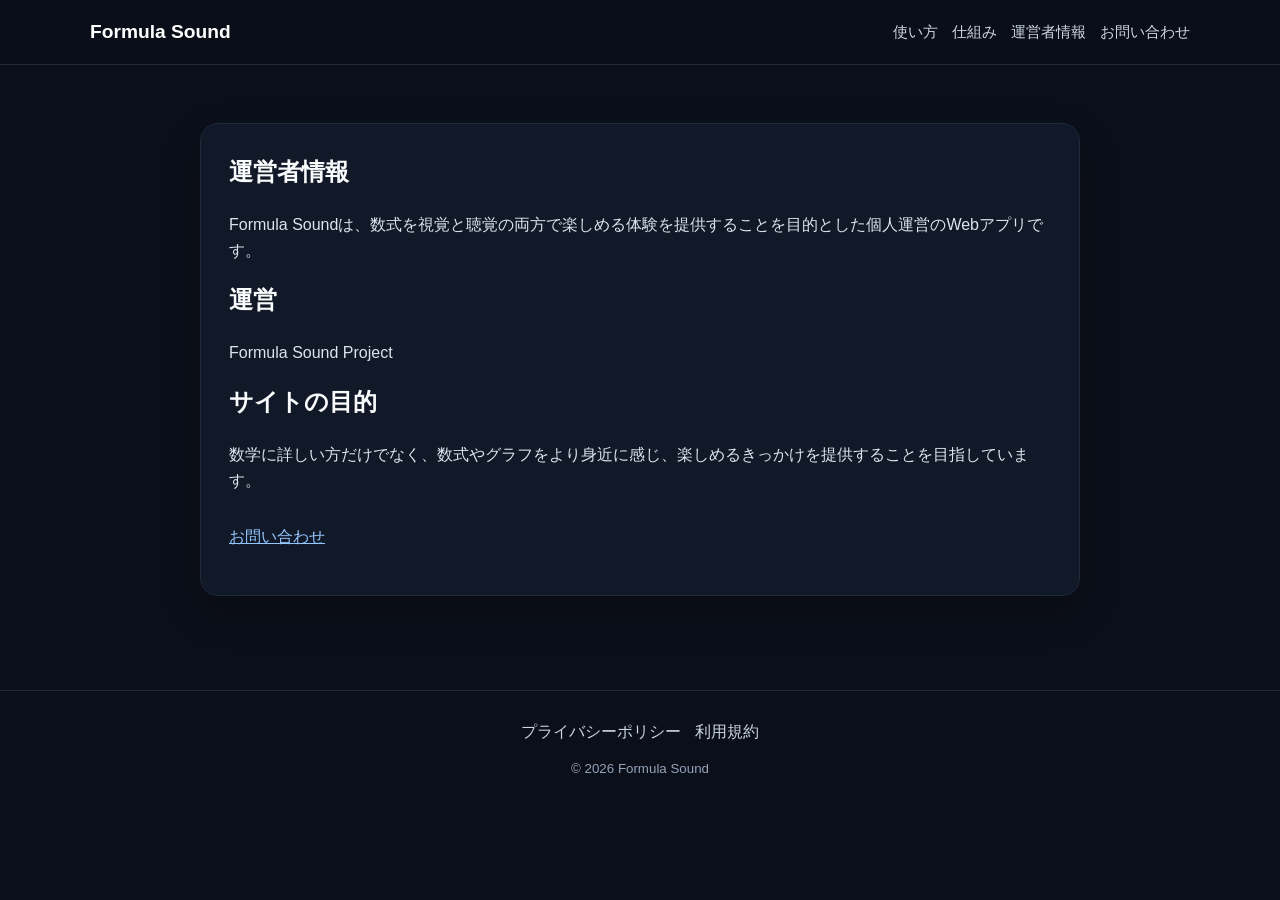
<file: about.html>
<!DOCTYPE html>
<html lang="ja">
<head>
<meta charset="UTF-8">
<meta name="viewport" content="width=device-width, initial-scale=1">
<meta name="description" content="Formula Soundの運営情報">
<title>運営者情報｜Formula Sound</title>
<link rel="stylesheet" href="style.css">
</head>

<body>

<header class="site-header">
<div class="nav-wrap">
<a class="brand" href="index.html">Formula Sound</a>

<nav class="nav-links">
<a href="how-to-use.html">使い方</a>
<a href="mechanism.html">仕組み</a>
<a href="about.html">運営者情報</a>
<a href="contact.html">お問い合わせ</a>
</nav>

</div>
</header>

<main>

<article class="content-card">

<h1>運営者情報</h1>

<p>
Formula Soundは、数式を視覚と聴覚の両方で楽しめる体験を提供することを目的とした個人運営のWebアプリです。
</p>

<h2>運営</h2>

<p>
Formula Sound Project
</p>

<h2>サイトの目的</h2>

<p>
数学に詳しい方だけでなく、数式やグラフをより身近に感じ、楽しめるきっかけを提供することを目指しています。
</p>

<p style="margin-top:30px;">
<a href="contact.html">お問い合わせ</a>
</p>

</article>

</main>

<footer class="site-footer">
<div class="footer-links">
<a href="privacy.html">プライバシーポリシー</a>
<a href="terms.html">利用規約</a>
</div>

<small>© 2026 Formula Sound</small>
</footer>

</body>
</html>
</file>
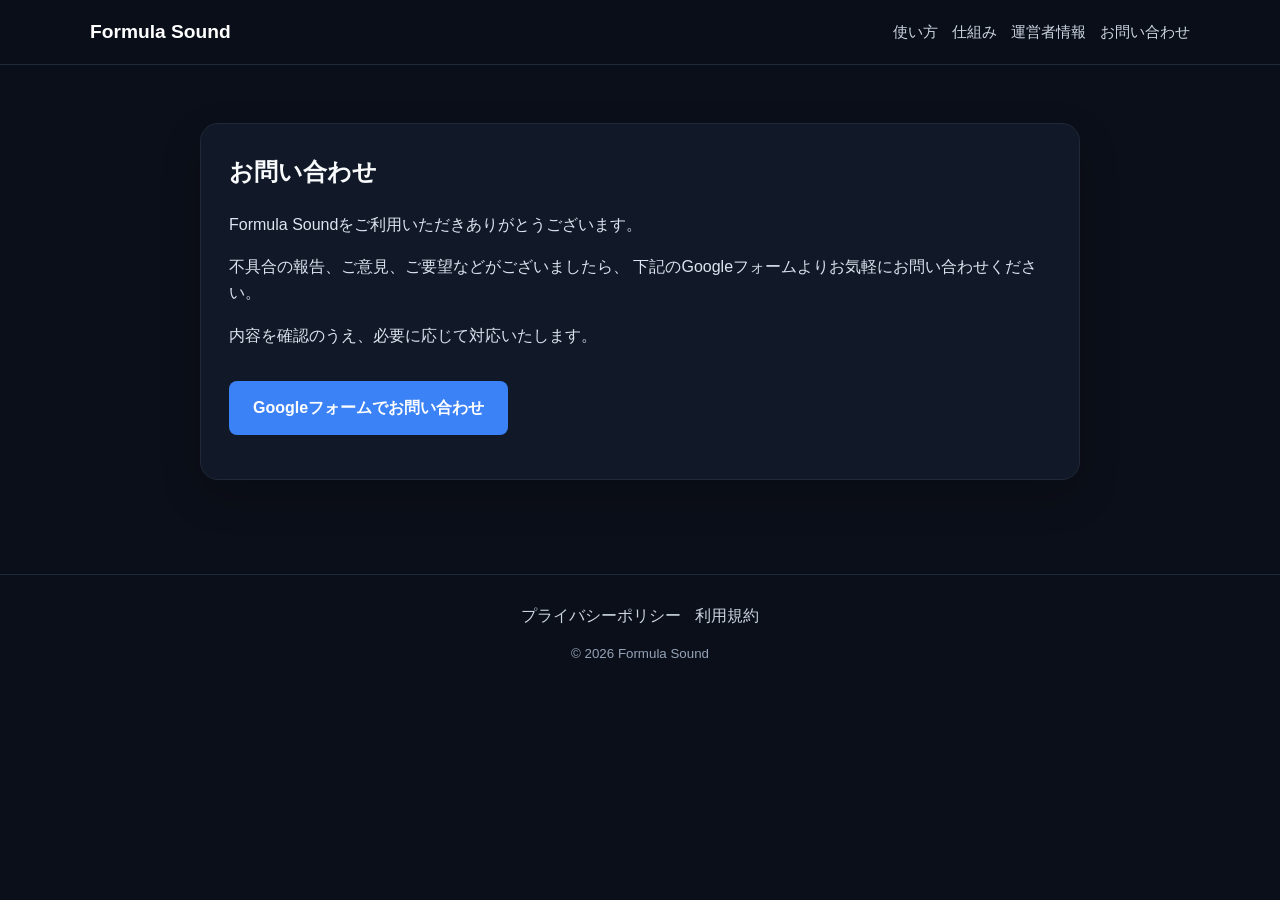
<file: contact.html>
<!DOCTYPE html>
<html lang="ja">

<head>
  <meta charset="UTF-8">
  <meta name="viewport" content="width=device-width, initial-scale=1">
  <meta name="description" content="Formula Soundへのお問い合わせページです。不具合の報告、ご意見、ご要望などを受け付けています。">
  <meta name="theme-color" content="#0b0f19">

  <title>お問い合わせ｜Formula Sound</title>

  <link rel="stylesheet" href="style.css">
</head>

<body>

  <header class="site-header">
    <div class="nav-wrap">

      <a class="brand" href="index.html">
        Formula Sound
      </a>

      <nav class="nav-links" aria-label="メインメニュー">
        <a href="how-to-use.html">使い方</a>
        <a href="mechanism.html">仕組み</a>
        <a href="about.html">運営者情報</a>
        <a href="contact.html">お問い合わせ</a>
      </nav>

    </div>
  </header>


  <main>

    <article class="content-card">

      <h1>お問い合わせ</h1>

      <p>
        Formula Soundをご利用いただきありがとうございます。
      </p>

      <p>
        不具合の報告、ご意見、ご要望などがございましたら、
        下記のGoogleフォームよりお気軽にお問い合わせください。
      </p>

      <p>
        内容を確認のうえ、必要に応じて対応いたします。
      </p>

      <p style="margin-top: 32px;">

        <a
          href="https://docs.google.com/forms/d/e/1FAIpQLSfQJRhdduJdsv7rwQokim6ckP6NY3OoMwVKr0048N2ZJHU1bw/viewform"
          target="_blank"
          rel="noopener noreferrer"
          style="
            display: inline-block;
            padding: 14px 24px;
            background: #3b82f6;
            color: white;
            text-decoration: none;
            font-weight: 700;
            border-radius: 8px;
          "
        >
          Googleフォームでお問い合わせ
        </a>

      </p>

    </article>

  </main>


  <footer class="site-footer">

    <div class="footer-links">
      <a href="privacy.html">プライバシーポリシー</a>
      <a href="terms.html">利用規約</a>
    </div>

    <small>
      © 2026 Formula Sound
    </small>

  </footer>

</body>
</html>
</file>
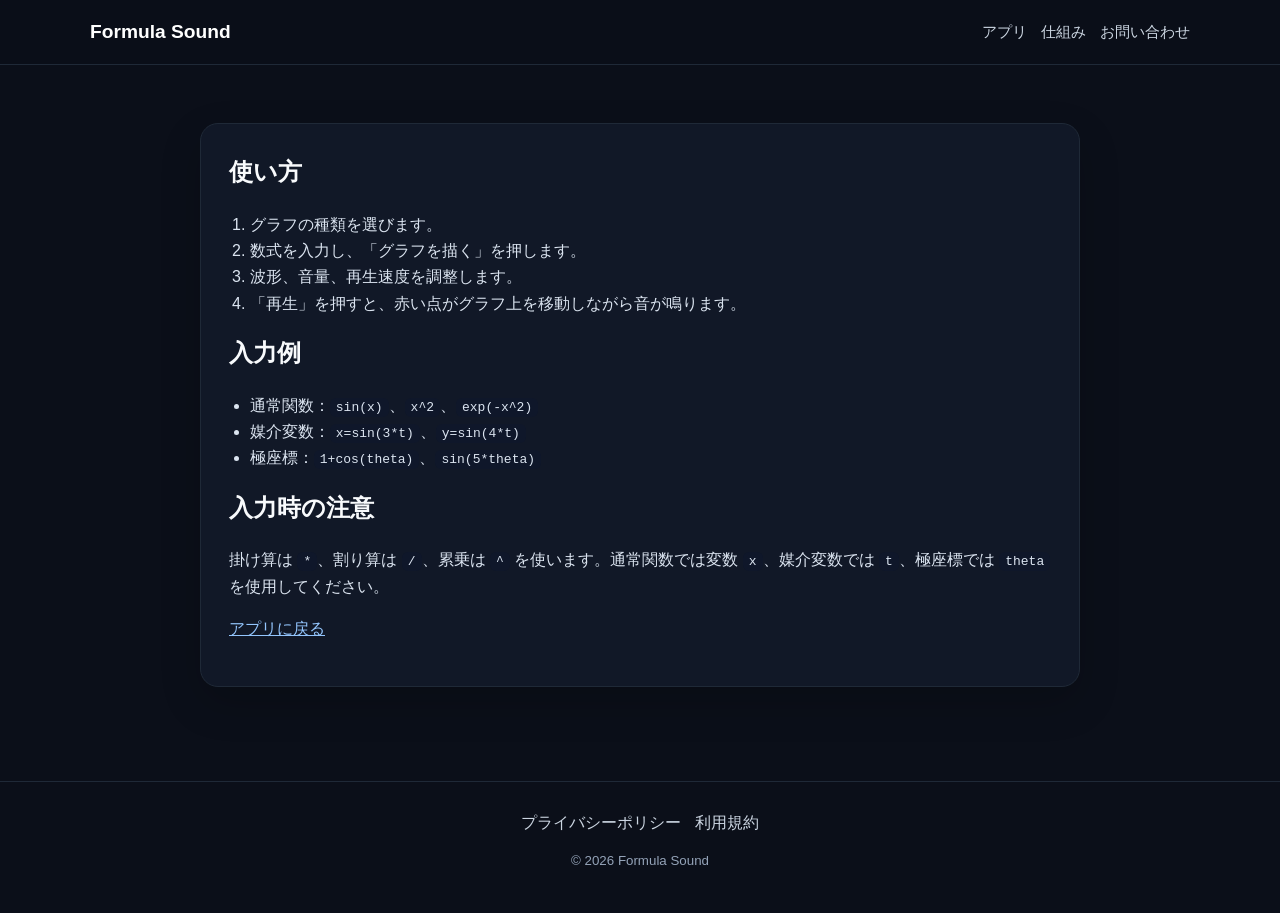
<file: how-to-use.html>
<!DOCTYPE html><html lang="ja"><head><meta charset="UTF-8"><meta name="viewport" content="width=device-width, initial-scale=1"><meta name="description" content="Formula Soundの使い方と入力できる数式の例を説明します。"><title>使い方｜Formula Sound</title><link rel="stylesheet" href="style.css"></head><body>
<header class="site-header"><div class="nav-wrap"><a class="brand" href="index.html">Formula Sound</a><nav class="nav-links"><a href="index.html">アプリ</a><a href="mechanism.html">仕組み</a><a href="contact.html">お問い合わせ</a></nav></div></header>
<main><article class="content-card"><h1>使い方</h1><ol><li>グラフの種類を選びます。</li><li>数式を入力し、「グラフを描く」を押します。</li><li>波形、音量、再生速度を調整します。</li><li>「再生」を押すと、赤い点がグラフ上を移動しながら音が鳴ります。</li></ol><h2>入力例</h2><ul><li>通常関数：<code>sin(x)</code>、<code>x^2</code>、<code>exp(-x^2)</code></li><li>媒介変数：<code>x=sin(3*t)</code>、<code>y=sin(4*t)</code></li><li>極座標：<code>1+cos(theta)</code>、<code>sin(5*theta)</code></li></ul><h2>入力時の注意</h2><p>掛け算は <code>*</code>、割り算は <code>/</code>、累乗は <code>^</code> を使います。通常関数では変数 <code>x</code>、媒介変数では <code>t</code>、極座標では <code>theta</code> を使用してください。</p><p><a href="index.html">アプリに戻る</a></p></article></main>
<footer class="site-footer"><div class="footer-links"><a href="privacy.html">プライバシーポリシー</a><a href="terms.html">利用規約</a></div><small>© 2026 Formula Sound</small></footer></body></html>
</file>
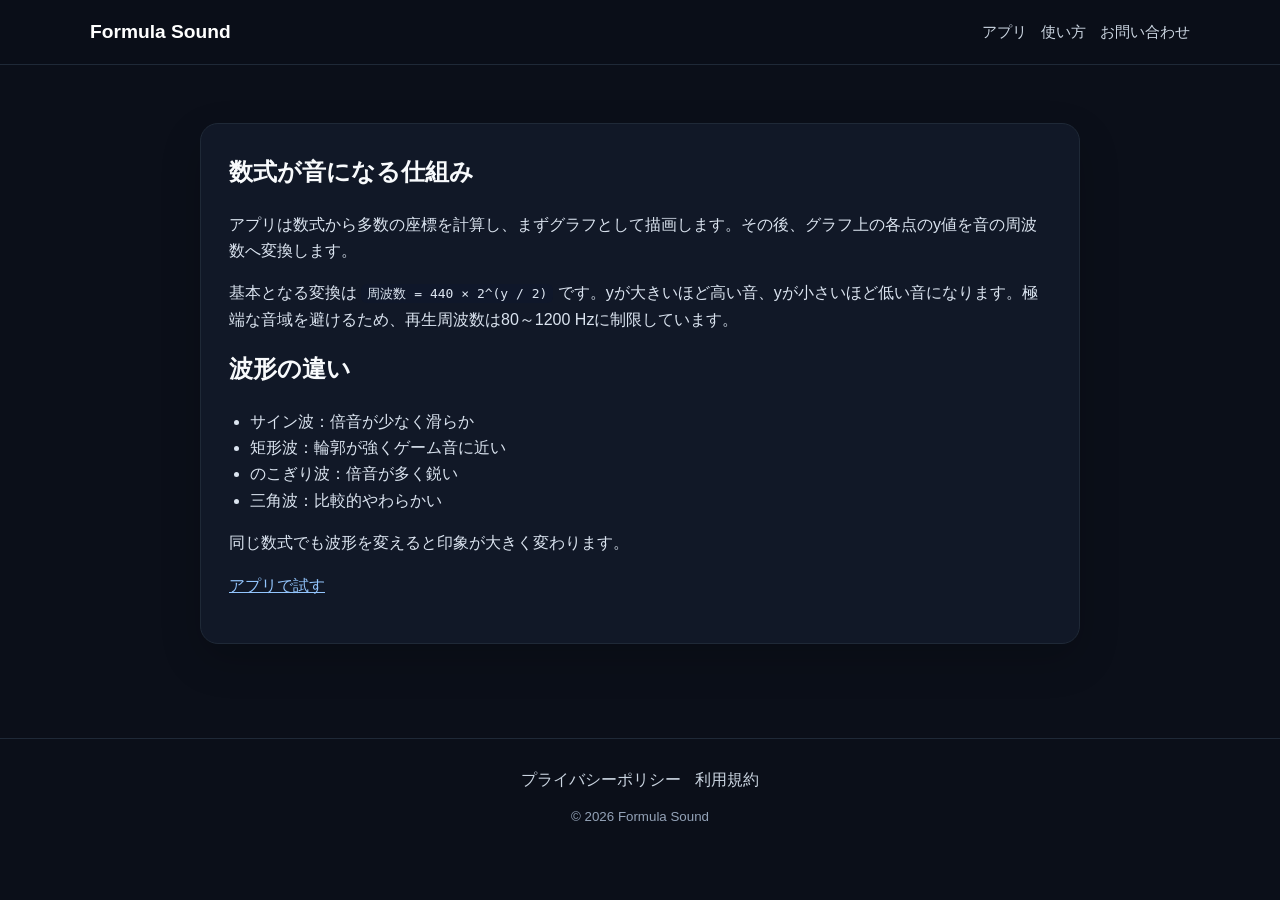
<file: mechanism.html>
<!DOCTYPE html><html lang="ja"><head><meta charset="UTF-8"><meta name="viewport" content="width=device-width, initial-scale=1"><meta name="description" content="Formula Soundが数式を音に変換する仕組みを説明します。"><title>仕組み｜Formula Sound</title><link rel="stylesheet" href="style.css"></head><body>
<header class="site-header"><div class="nav-wrap"><a class="brand" href="index.html">Formula Sound</a><nav class="nav-links"><a href="index.html">アプリ</a><a href="how-to-use.html">使い方</a><a href="contact.html">お問い合わせ</a></nav></div></header>
<main><article class="content-card"><h1>数式が音になる仕組み</h1><p>アプリは数式から多数の座標を計算し、まずグラフとして描画します。その後、グラフ上の各点のy値を音の周波数へ変換します。</p><p>基本となる変換は <code>周波数 = 440 × 2^(y / 2)</code> です。yが大きいほど高い音、yが小さいほど低い音になります。極端な音域を避けるため、再生周波数は80～1200 Hzに制限しています。</p><h2>波形の違い</h2><ul><li>サイン波：倍音が少なく滑らか</li><li>矩形波：輪郭が強くゲーム音に近い</li><li>のこぎり波：倍音が多く鋭い</li><li>三角波：比較的やわらかい</li></ul><p>同じ数式でも波形を変えると印象が大きく変わります。</p><p><a href="index.html">アプリで試す</a></p></article></main>
<footer class="site-footer"><div class="footer-links"><a href="privacy.html">プライバシーポリシー</a><a href="terms.html">利用規約</a></div><small>© 2026 Formula Sound</small></footer></body></html>
</file>
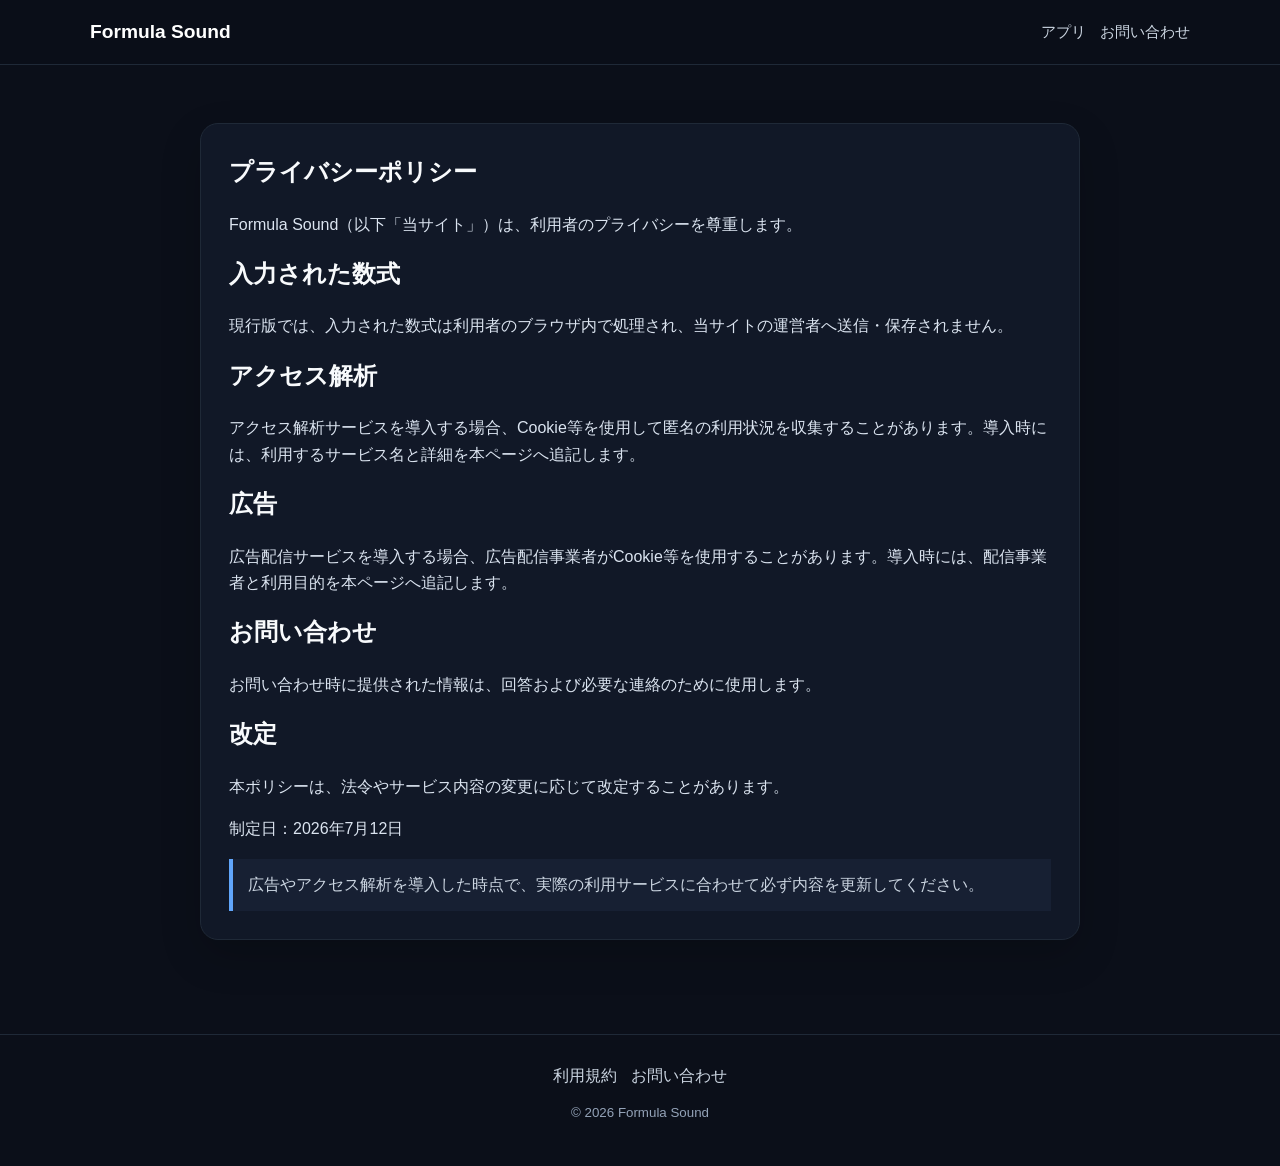
<file: privacy.html>
<!DOCTYPE html><html lang="ja"><head><meta charset="UTF-8"><meta name="viewport" content="width=device-width, initial-scale=1"><meta name="description" content="Formula Soundのプライバシーポリシーです。"><title>プライバシーポリシー｜Formula Sound</title><link rel="stylesheet" href="style.css"></head><body>
<header class="site-header"><div class="nav-wrap"><a class="brand" href="index.html">Formula Sound</a><nav class="nav-links"><a href="index.html">アプリ</a><a href="contact.html">お問い合わせ</a></nav></div></header>
<main><article class="content-card"><h1>プライバシーポリシー</h1><p>Formula Sound（以下「当サイト」）は、利用者のプライバシーを尊重します。</p><h2>入力された数式</h2><p>現行版では、入力された数式は利用者のブラウザ内で処理され、当サイトの運営者へ送信・保存されません。</p><h2>アクセス解析</h2><p>アクセス解析サービスを導入する場合、Cookie等を使用して匿名の利用状況を収集することがあります。導入時には、利用するサービス名と詳細を本ページへ追記します。</p><h2>広告</h2><p>広告配信サービスを導入する場合、広告配信事業者がCookie等を使用することがあります。導入時には、配信事業者と利用目的を本ページへ追記します。</p><h2>お問い合わせ</h2><p>お問い合わせ時に提供された情報は、回答および必要な連絡のために使用します。</p><h2>改定</h2><p>本ポリシーは、法令やサービス内容の変更に応じて改定することがあります。</p><p>制定日：2026年7月12日</p><div class="notice">広告やアクセス解析を導入した時点で、実際の利用サービスに合わせて必ず内容を更新してください。</div></article></main>
<footer class="site-footer"><div class="footer-links"><a href="terms.html">利用規約</a><a href="contact.html">お問い合わせ</a></div><small>© 2026 Formula Sound</small></footer></body></html>
</file>
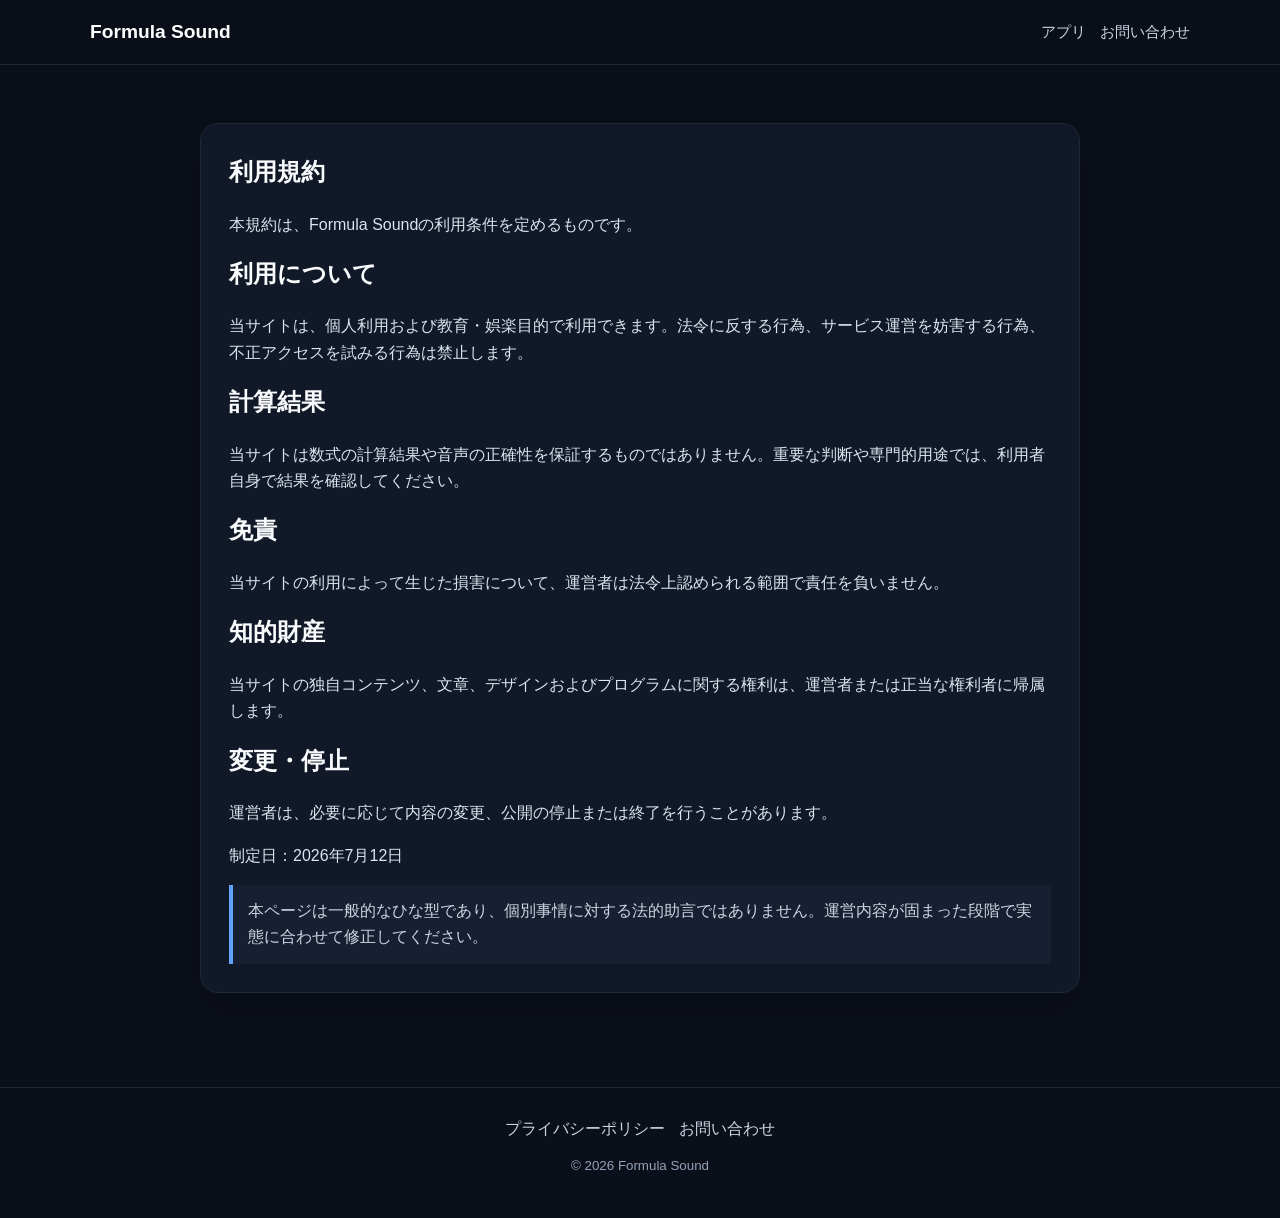
<file: terms.html>
<!DOCTYPE html><html lang="ja"><head><meta charset="UTF-8"><meta name="viewport" content="width=device-width, initial-scale=1"><meta name="description" content="Formula Soundの利用規約です。"><title>利用規約｜Formula Sound</title><link rel="stylesheet" href="style.css"></head><body>
<header class="site-header"><div class="nav-wrap"><a class="brand" href="index.html">Formula Sound</a><nav class="nav-links"><a href="index.html">アプリ</a><a href="contact.html">お問い合わせ</a></nav></div></header>
<main><article class="content-card"><h1>利用規約</h1><p>本規約は、Formula Soundの利用条件を定めるものです。</p><h2>利用について</h2><p>当サイトは、個人利用および教育・娯楽目的で利用できます。法令に反する行為、サービス運営を妨害する行為、不正アクセスを試みる行為は禁止します。</p><h2>計算結果</h2><p>当サイトは数式の計算結果や音声の正確性を保証するものではありません。重要な判断や専門的用途では、利用者自身で結果を確認してください。</p><h2>免責</h2><p>当サイトの利用によって生じた損害について、運営者は法令上認められる範囲で責任を負いません。</p><h2>知的財産</h2><p>当サイトの独自コンテンツ、文章、デザインおよびプログラムに関する権利は、運営者または正当な権利者に帰属します。</p><h2>変更・停止</h2><p>運営者は、必要に応じて内容の変更、公開の停止または終了を行うことがあります。</p><p>制定日：2026年7月12日</p><div class="notice">本ページは一般的なひな型であり、個別事情に対する法的助言ではありません。運営内容が固まった段階で実態に合わせて修正してください。</div></article></main>
<footer class="site-footer"><div class="footer-links"><a href="privacy.html">プライバシーポリシー</a><a href="contact.html">お問い合わせ</a></div><small>© 2026 Formula Sound</small></footer></body></html>
</file>
<file: style.css>
:root {
  color-scheme: dark;
  --bg: #0b0f19;
  --panel: #111827;
  --panel-soft: #172033;
  --border: #334155;
  --text: #f8fafc;
  --muted: #cbd5e1;
  --accent: #60a5fa;
  --accent-strong: #2563eb;
  --danger: #f87171;
}

* { box-sizing: border-box; }

html { scroll-behavior: smooth; }

body {
  margin: 0;
  background: var(--bg);
  color: var(--text);
  font-family: -apple-system, BlinkMacSystemFont, "Segoe UI", "Noto Sans JP", sans-serif;
  line-height: 1.65;
}

a { color: #93c5fd; }

a:hover { color: #bfdbfe; }

.site-header {
  position: sticky;
  top: 0;
  z-index: 20;
  background: rgba(11, 15, 25, 0.94);
  backdrop-filter: blur(10px);
  border-bottom: 1px solid #1f2937;
}

.nav-wrap {
  width: min(1100px, calc(100% - 32px));
  margin: 0 auto;
  min-height: 64px;
  display: flex;
  align-items: center;
  justify-content: space-between;
  gap: 20px;
}

.brand {
  color: white;
  text-decoration: none;
  font-size: 1.2rem;
  font-weight: 800;
}

.nav-links {
  display: flex;
  flex-wrap: wrap;
  justify-content: flex-end;
  gap: 14px;
  font-size: 0.93rem;
}

.nav-links a {
  color: var(--muted);
  text-decoration: none;
}

.nav-links a:hover { color: white; }

main {
  width: min(1100px, calc(100% - 28px));
  margin: 0 auto;
  padding: 36px 0 72px;
}

.hero {
  text-align: center;
  padding: 24px 0 14px;
}

.hero h1 {
  margin: 0;
  font-size: clamp(2.2rem, 8vw, 4.2rem);
  line-height: 1.05;
}

.hero p {
  max-width: 760px;
  margin: 18px auto 0;
  color: var(--muted);
  font-size: clamp(1rem, 2.5vw, 1.16rem);
}

.panel, .content-card {
  width: 100%;
  margin: 22px auto;
  padding: clamp(18px, 4vw, 28px);
  background: var(--panel);
  border: 1px solid #1f2937;
  border-radius: 18px;
  box-shadow: 0 16px 40px rgba(0,0,0,0.18);
}

.panel h2, .content-card h1, .content-card h2 { margin-top: 0; }

.control-grid {
  display: grid;
  grid-template-columns: repeat(2, minmax(0, 1fr));
  gap: 18px;
  text-align: left;
}

.field { display: flex; flex-direction: column; gap: 7px; }
.field.full { grid-column: 1 / -1; }
label, .field-label { font-weight: 700; color: #dbeafe; }

input, select, button {
  font: inherit;
  border-radius: 10px;
  border: 1px solid transparent;
}

input, select {
  width: 100%;
  min-height: 46px;
  padding: 10px 12px;
  background: #f8fafc;
  color: #111827;
}

input:focus, select:focus, button:focus-visible {
  outline: 3px solid rgba(96, 165, 250, 0.45);
  outline-offset: 2px;
}

.range-row {
  display: grid;
  grid-template-columns: 1fr auto;
  align-items: center;
  gap: 12px;
}

input[type="range"] { padding: 0; min-height: 34px; }
.range-value { min-width: 70px; text-align: right; color: var(--muted); }

.button-row, .gallery-grid {
  display: flex;
  flex-wrap: wrap;
  justify-content: center;
  gap: 10px;
  margin-top: 18px;
}

button {
  min-height: 44px;
  padding: 10px 18px;
  cursor: pointer;
  background: var(--accent-strong);
  color: white;
  font-weight: 750;
}

button:hover { filter: brightness(1.08); }
button.secondary { background: #374151; }
button.danger { background: #991b1b; }

.formula-card {
  padding: 18px;
  text-align: center;
  background: linear-gradient(135deg, #1e293b, #0f172a);
  border: 1px solid var(--border);
  border-radius: 16px;
}

.formula-label {
  color: #93c5fd;
  font-size: 0.8rem;
  letter-spacing: 0.14em;
  text-transform: uppercase;
}

.formula-text {
  margin-top: 7px;
  font-size: clamp(1.15rem, 5vw, 1.8rem);
  font-weight: 800;
  overflow-wrap: anywhere;
}

.main-play-button {
  min-width: 190px;
  font-size: 1.25rem;
  padding: 13px 30px;
  border-radius: 999px;
  background: linear-gradient(135deg, #2563eb, #7c3aed);
}

.status {
  min-height: 29px;
  margin: 16px 0 0;
  color: #93c5fd;
  text-align: center;
}
.status.error { color: var(--danger); }

#graph {
  width: 100%;
  height: min(580px, 72vh);
  min-height: 380px;
  margin: 18px auto 0;
}

.notice {
  margin-top: 16px;
  padding: 13px 15px;
  background: #172033;
  border-left: 4px solid var(--accent);
  color: var(--muted);
  text-align: left;
}

.content-card { max-width: 880px; }
.content-card p, .content-card li { color: #dbe4f0; }
.content-card ul, .content-card ol { padding-left: 1.3rem; }
.content-card code {
  padding: 2px 6px;
  border-radius: 6px;
  background: #0f172a;
}

.site-footer {
  border-top: 1px solid #1f2937;
  padding: 28px 16px 40px;
  color: #94a3b8;
  text-align: center;
}

.footer-links {
  display: flex;
  flex-wrap: wrap;
  justify-content: center;
  gap: 14px;
  margin-bottom: 10px;
}

.footer-links a { color: #cbd5e1; text-decoration: none; }

@media (max-width: 720px) {
  .nav-wrap { align-items: flex-start; padding: 14px 0; flex-direction: column; }
  .nav-links { justify-content: flex-start; gap: 10px 14px; }
  .control-grid { grid-template-columns: 1fr; }
  .field.full { grid-column: auto; }
  main { width: min(100% - 20px, 1100px); padding-top: 20px; }
  .panel, .content-card { border-radius: 14px; }
  #graph { min-height: 340px; height: 58vh; }
}
</file>
